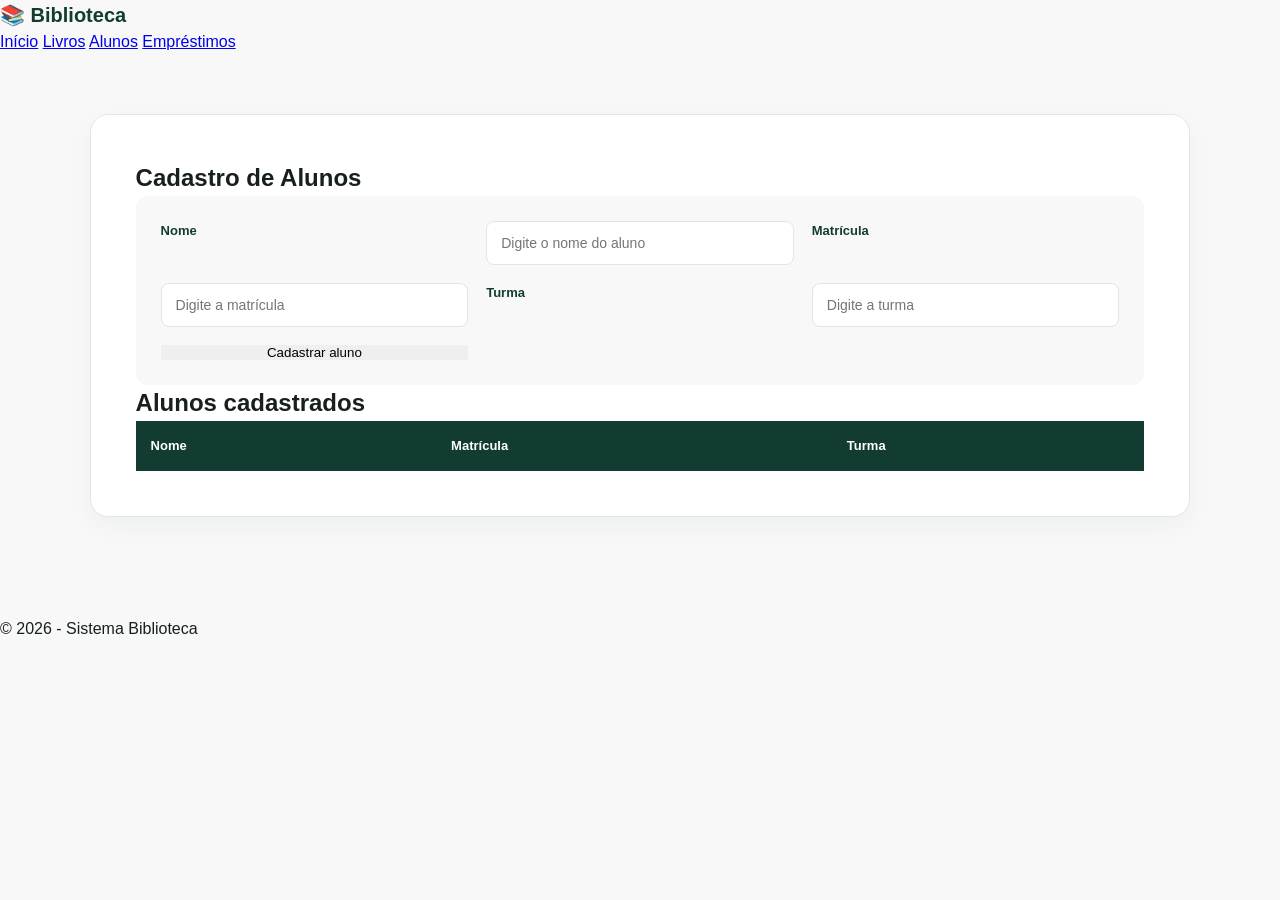
<file: pages/alunos.html>
<!DOCTYPE html>
<html lang="pt-BR">

<head>
<meta charset="UTF-8">
<meta name="viewport" content="width=device-width, initial-scale=1.0">

<title>Alunos - Biblioteca</title>

<link rel="stylesheet" href="../css/style.css">
</head>

<body>

<header>

<div class="logo">
📚 Biblioteca
</div>

<nav>
<a href="../index.html">Início</a>
<a href="livros.html">Livros</a>
<a href="alunos.html">Alunos</a>
<a href="emprestimos.html">Empréstimos</a>
</nav>

</header>

<main class="container">

<section class="page">

<h1>Cadastro de Alunos</h1>

<form class="form" id="formAluno">

<label for="nome">Nome</label>

<input
type="text"
id="nome"
placeholder="Digite o nome do aluno"
required
>

<label for="matricula">Matrícula</label>

<input
type="text"
id="matricula"
placeholder="Digite a matrícula"
required
>

<label for="turma">Turma</label>

<input
type="text"
id="turma"
placeholder="Digite a turma"
required
>

<button type="submit">
Cadastrar aluno
</button>

</form>

<h2>Alunos cadastrados</h2>

<table>

<thead>

<tr>
<th>Nome</th>
<th>Matrícula</th>
<th>Turma</th>
</tr>

</thead>

<tbody id="listaAlunos">

</tbody>

</table>

</section>

</main>

<footer>
<p>© 2026 - Sistema Biblioteca</p>
</footer>

<script src="../js/script.js"></script>

</body>
</html>
</file>
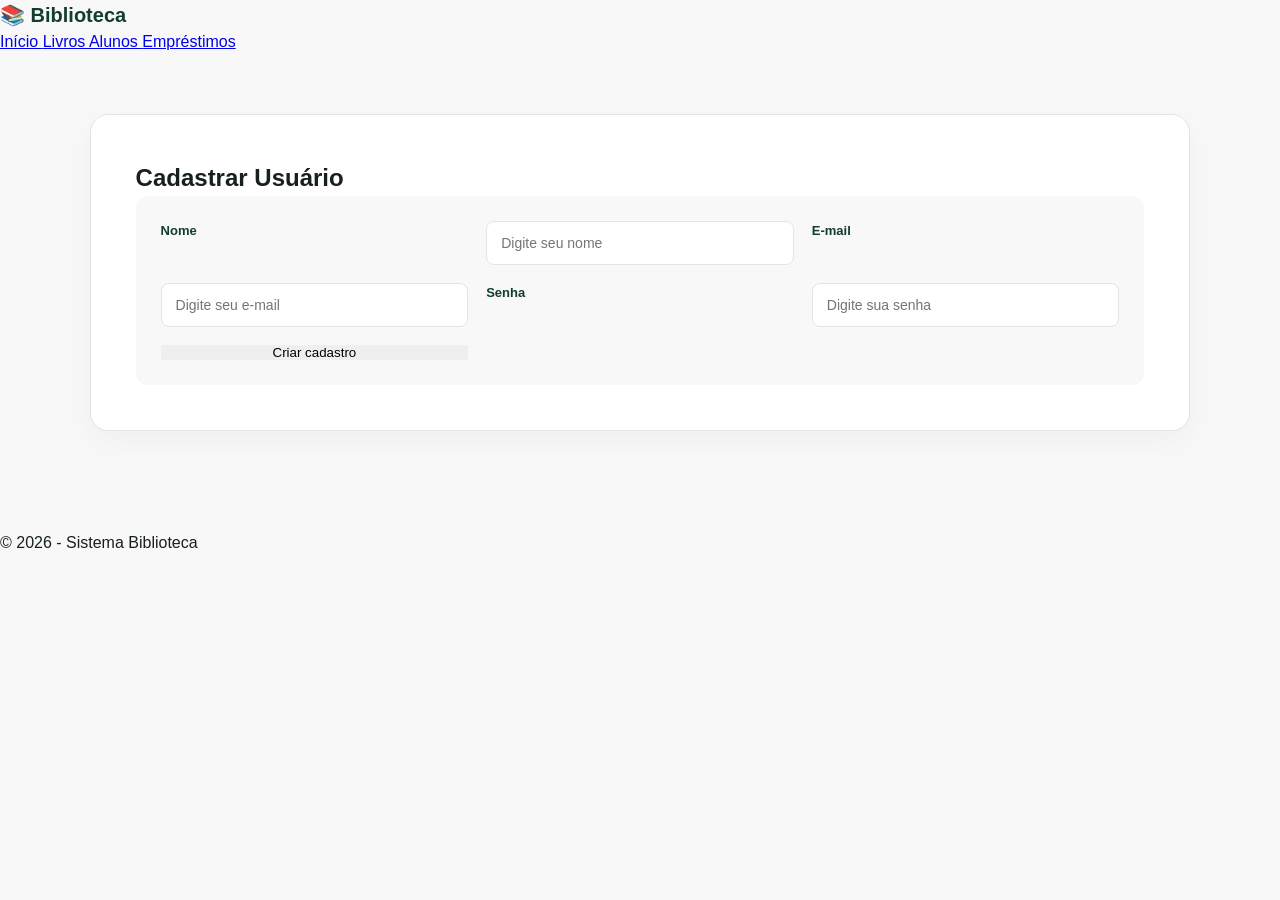
<file: pages/cadastro.html>
<!DOCTYPE html>
<html lang="pt-BR">

<head>

<meta charset="UTF-8">

<meta name="viewport"
content="width=device-width, initial-scale=1.0">

<title>Cadastro - Biblioteca</title>

<link rel="stylesheet"
href="../css/style.css">

</head>

<body>

<header>

<div class="logo">
📚 Biblioteca
</div>

<nav>

<a href="../index.html">
Início
</a>

<a href="livros.html">
Livros
</a>

<a href="alunos.html">
Alunos
</a>

<a href="emprestimos.html">
Empréstimos
</a>

</nav>

</header>

<main class="container">

<section class="page">

<h1>Cadastrar Usuário</h1>

<form class="form" id="formCadastro">

<label for="usuario">
Nome
</label>

<input
type="text"
id="usuario"
placeholder="Digite seu nome"
required
>

<label for="email">
E-mail
</label>

<input
type="email"
id="email"
placeholder="Digite seu e-mail"
required
>

<label for="senha">
Senha
</label>

<input
type="password"
id="senha"
placeholder="Digite sua senha"
required
>

<button type="submit">
Criar cadastro
</button>

</form>

</section>

</main>

<footer>

<p>
© 2026 - Sistema Biblioteca
</p>

</footer>

<script src="../js/script.js"></script>

</body>

</html>
</file>
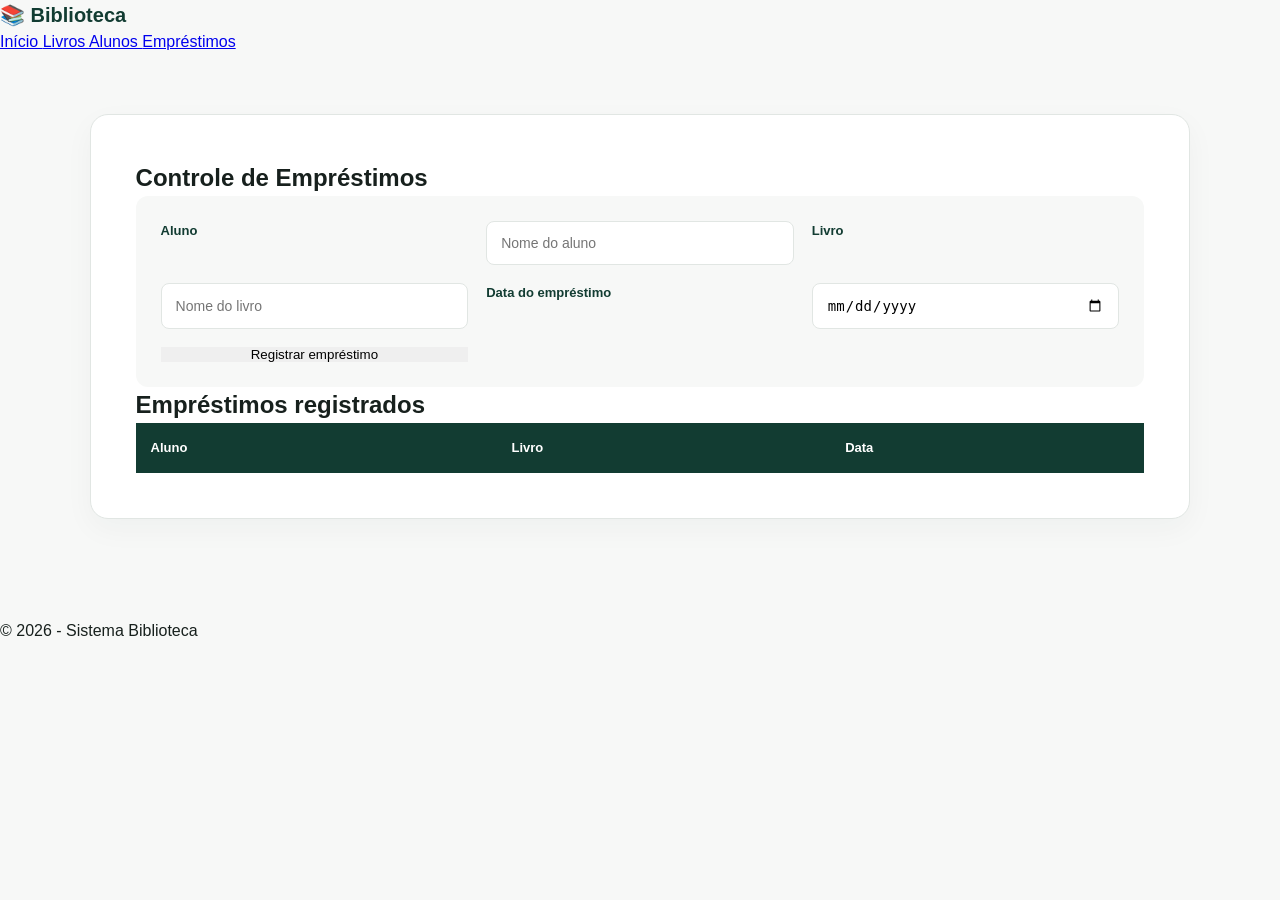
<file: pages/emprestimos.html>
<!DOCTYPE html>
<html lang="pt-BR">

<head>

<meta charset="UTF-8">

<meta name="viewport"
content="width=device-width, initial-scale=1.0">

<title>Empréstimos - Biblioteca</title>

<link rel="stylesheet"
href="../css/style.css">

</head>

<body>

<header>

<div class="logo">
📚 Biblioteca
</div>

<nav>

<a href="../index.html">
Início
</a>

<a href="livros.html">
Livros
</a>

<a href="alunos.html">
Alunos
</a>

<a href="emprestimos.html">
Empréstimos
</a>

</nav>

</header>

<main class="container">

<section class="page">

<h1>Controle de Empréstimos</h1>

<form class="form" id="formEmprestimo">

<label for="alunoEmprestimo">
Aluno
</label>

<input
type="text"
id="alunoEmprestimo"
placeholder="Nome do aluno"
required
>

<label for="livroEmprestimo">
Livro
</label>

<input
type="text"
id="livroEmprestimo"
placeholder="Nome do livro"
required
>

<label for="data">
Data do empréstimo
</label>

<input
type="date"
id="data"
required
>

<button type="submit">
Registrar empréstimo
</button>

</form>

<h2>Empréstimos registrados</h2>

<table>

<thead>

<tr>
<th>Aluno</th>
<th>Livro</th>
<th>Data</th>
</tr>

</thead>

<tbody id="listaEmprestimos">

</tbody>

</table>

</section>

</main>

<footer>

<p>
© 2026 - Sistema Biblioteca
</p>

</footer>

<script src="../js/script.js"></script>

</body>

</html>
</file>
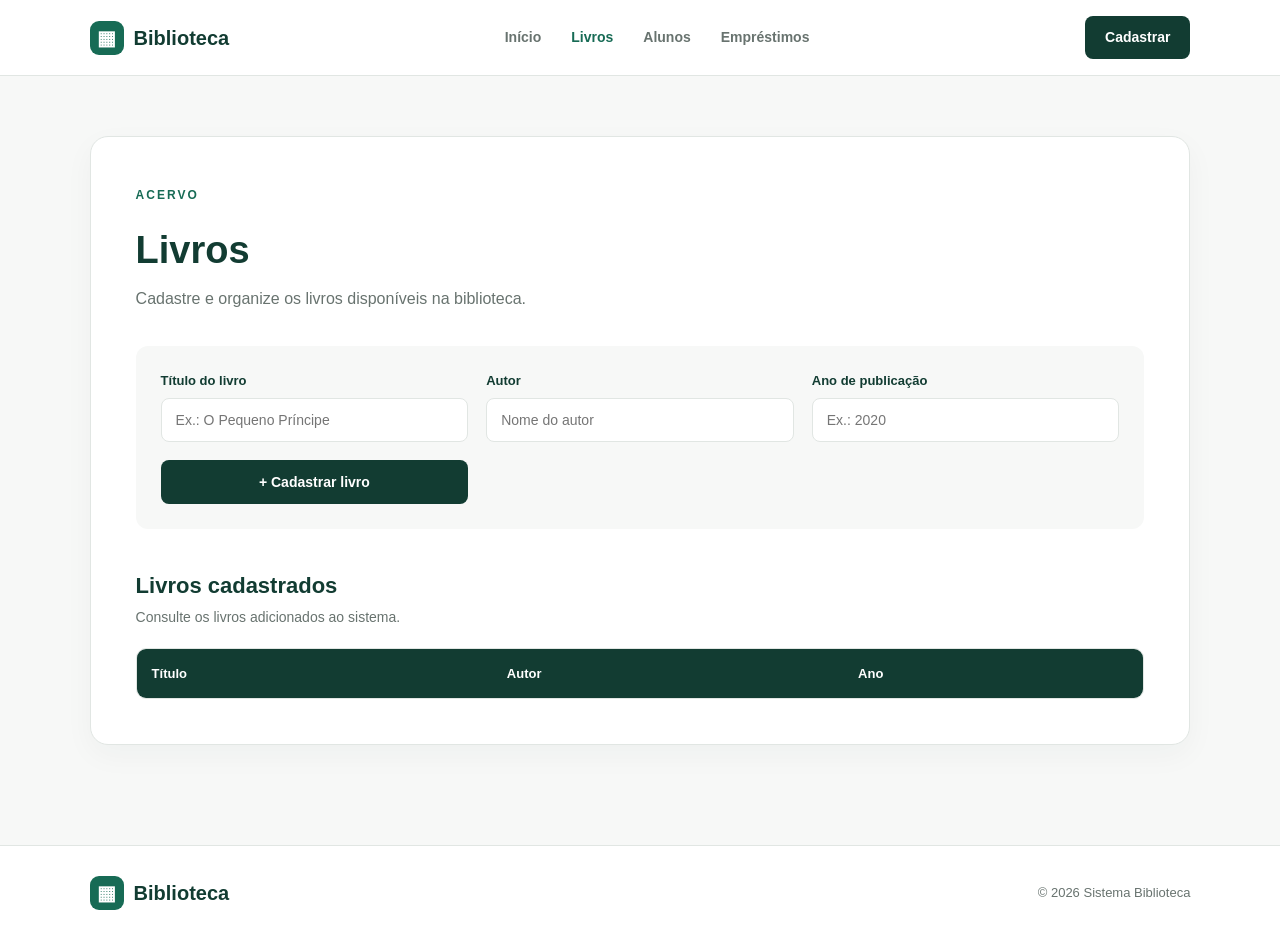
<file: pages/livros.html>
<!DOCTYPE html>
<html lang="pt-BR">

<head>

<meta charset="UTF-8">

<meta name="viewport"
content="width=device-width, initial-scale=1.0">

<title>Livros | Biblioteca</title>

<link rel="stylesheet" href="../css/style.css">

</head>

<body>

<header class="header">

<div class="logo">
<span class="logo-icon">▦</span>
<span>Biblioteca</span>
</div>

<nav class="nav">

<a href="../index.html">
Início
</a>

<a href="livros.html" class="active">
Livros
</a>

<a href="alunos.html">
Alunos
</a>

<a href="emprestimos.html">
Empréstimos
</a>

</nav>

<a href="cadastro.html" class="header-button">
Cadastrar
</a>

</header>


<main class="container">

<section class="page">

<div class="page-header">

<div>

<span class="eyebrow">
ACERVO
</span>

<h1>
Livros
</h1>

<p>
Cadastre e organize os livros
disponíveis na biblioteca.
</p>

</div>

</div>


<form class="form" id="formLivro">

<div class="form-group">

<label for="titulo">
Título do livro
</label>

<input
type="text"
id="titulo"
placeholder="Ex.: O Pequeno Príncipe"
required
>

</div>


<div class="form-group">

<label for="autor">
Autor
</label>

<input
type="text"
id="autor"
placeholder="Nome do autor"
required
>

</div>


<div class="form-group">

<label for="ano">
Ano de publicação
</label>

<input
type="number"
id="ano"
placeholder="Ex.: 2020"
required
>

</div>


<button type="submit" class="primary-button">
+ Cadastrar livro
</button>

</form>


<div class="table-container">

<div class="table-header">

<div>

<h2>
Livros cadastrados
</h2>

<p>
Consulte os livros adicionados ao sistema.
</p>

</div>

</div>


<div class="table-scroll">

<table>

<thead>

<tr>
<th>Título</th>
<th>Autor</th>
<th>Ano</th>
</tr>

</thead>

<tbody id="listaLivros">

</tbody>

</table>

</div>

</div>

</section>

</main>


<footer class="footer">

<div class="logo">

<span class="logo-icon">
▦
</span>

Biblioteca

</div>

<p>
© 2026 Sistema Biblioteca
</p>

</footer>


<script src="../js/script.js"></script>

</body>

</html>
</file>
<file: css/style.css>
* {
    margin: 0;
    padding: 0;
    box-sizing: border-box;
    }
    
    :root {
    --green-dark: #123c32;
    --green: #176b55;
    --green-light: #e8f2ef;
    --white: #ffffff;
    --background: #f7f8f7;
    --text: #17201d;
    --text-light: #68736f;
    --border: #e1e6e3;
    }
    
    body {
    font-family: Arial, Helvetica, sans-serif;
    background: var(--background);
    color: var(--text);
    line-height: 1.5;
    }
    
    /* =========================
    CABEÇALHO
    ========================= */
    
    .header {
    width: 100%;
    min-height: 76px;
    padding: 0 7%;
    display: flex;
    align-items: center;
    justify-content: space-between;
    background: var(--white);
    border-bottom: 1px solid var(--border);
    }
    
    .logo {
    display: flex;
    align-items: center;
    gap: 10px;
    font-size: 20px;
    font-weight: 700;
    color: var(--green-dark);
    }
    
    .logo-icon {
    width: 34px;
    height: 34px;
    display: flex;
    align-items: center;
    justify-content: center;
    border-radius: 9px;
    background: var(--green);
    color: white;
    font-size: 20px;
    }
    
    .nav {
    display: flex;
    align-items: center;
    gap: 30px;
    }
    
    .nav a {
    position: relative;
    color: var(--text-light);
    text-decoration: none;
    font-size: 14px;
    font-weight: 600;
    }
    
    .nav a:hover,
    .nav a.active {
    color: var(--green);
    }
    
    .header-button {
    padding: 11px 20px;
    border-radius: 8px;
    background: var(--green-dark);
    color: white;
    text-decoration: none;
    font-size: 14px;
    font-weight: 600;
    }
    
    .header-button:hover {
    background: var(--green);
    }
    
    /* =========================
    HERO
    ========================= */
    
    .hero {
    width: 86%;
    max-width: 1250px;
    margin: 70px auto 100px;
    display: grid;
    grid-template-columns: 1fr 1fr;
    gap: 70px;
    align-items: center;
    }
    
    .hero-content {
    max-width: 600px;
    }
    
    .eyebrow {
    display: inline-block;
    margin-bottom: 18px;
    color: var(--green);
    font-size: 12px;
    font-weight: 800;
    letter-spacing: 2px;
    }
    
    .hero h1 {
    margin-bottom: 25px;
    color: var(--green-dark);
    font-size: clamp(40px, 5vw, 64px);
    line-height: 1.05;
    letter-spacing: -2px;
    }
    
    .hero h1 span {
    color: var(--green);
    }
    
    .hero p {
    max-width: 520px;
    margin-bottom: 32px;
    color: var(--text-light);
    font-size: 18px;
    }
    
    .hero-buttons {
    display: flex;
    align-items: center;
    gap: 12px;
    }
    
    .primary-button,
    .secondary-button {
    padding: 14px 22px;
    border-radius: 8px;
    text-decoration: none;
    font-size: 14px;
    font-weight: 700;
    }
    
    .primary-button {
    background: var(--green-dark);
    color: white;
    }
    
    .primary-button:hover {
    background: var(--green);
    }
    
    .secondary-button {
    background: white;
    color: var(--green-dark);
    border: 1px solid var(--border);
    }
    
    .secondary-button:hover {
    border-color: var(--green);
    }
    
    /* =========================
    IMAGEM
    ========================= */
    
    .hero-image {
    position: relative;
    height: 480px;
    border-radius: 20px;
    overflow: hidden;
    }
    
    .hero-image img {
    width: 100%;
    height: 100%;
    object-fit: cover;
    display: block;
    }
    
    .image-card {
    position: absolute;
    left: 25px;
    bottom: 25px;
    padding: 18px 22px;
    display: flex;
    flex-direction: column;
    gap: 4px;
    background: rgba(255, 255, 255, 0.94);
    border-radius: 12px;
    }
    
    .image-card strong {
    color: var(--green-dark);
    }
    
    .image-card span {
    color: var(--text-light);
    font-size: 12px;
    }
    
    /* =========================
    FUNCIONALIDADES
    ========================= */
    
    .features {
    width: 86%;
    max-width: 1250px;
    margin: 0 auto 100px;
    }
    
    .section-heading {
    margin-bottom: 30px;
    }
    
    .section-heading > span {
    color: var(--green);
    font-size: 12px;
    font-weight: 800;
    letter-spacing: 2px;
    }
    
    .section-heading h2 {
    margin-top: 8px;
    color: var(--green-dark);
    font-size: 34px;
    }
    
    .cards {
    display: grid;
    grid-template-columns: repeat(3, 1fr);
    gap: 20px;
    }
    
    .feature-card {
    padding: 30px;
    background: white;
    border: 1px solid var(--border);
    border-radius: 14px;
    text-decoration: none;
    transition: 0.25s;
    }
    
    .feature-card:hover {
    transform: translateY(-5px);
    border-color: #b8cec6;
    box-shadow: 0 15px 35px rgba(18, 60, 50, 0.08);
    }
    
    .feature-icon {
    width: 46px;
    height: 46px;
    margin-bottom: 22px;
    display: flex;
    align-items: center;
    justify-content: center;
    border-radius: 10px;
    background: var(--green-light);
    color: var(--green);
    font-size: 21px;
    }
    
    .feature-card h3 {
    margin-bottom: 10px;
    color: var(--green-dark);
    font-size: 20px;
    }
    
    .feature-card p {
    margin-bottom: 25px;
    color: var(--text-light);
    font-size: 14px;
    }
    
    .card-link {
    color: var(--green);
    font-size: 13px;
    font-weight: 700;
    }
    
    /* =========================
    SOBRE
    ========================= */
    
    .about {
    width: 86%;
    max-width: 1250px;
    margin: 0 auto 100px;
    padding: 50px;
    display: flex;
    align-items: center;
    justify-content: space-between;
    background: var(--green-dark);
    border-radius: 18px;
    color: white;
    }
    
    .about .eyebrow {
    color: #a9cfc3;
    }
    
    .about h2 {
    max-width: 650px;
    margin-bottom: 15px;
    font-size: 34px;
    line-height: 1.15;
    }
    
    .about p {
    max-width: 600px;
    color: #bdd0ca;
    }
    
    .about-number {
    min-width: 150px;
    display: flex;
    flex-direction: column;
    align-items: flex-end;
    }
    
    .about-number strong {
    font-size: 70px;
    line-height: 1;
    }
    
    .about-number span {
    color: #bdd0ca;
    text-align: right;
    font-size: 13px;
    }
    
    /* =========================
    RODAPÉ
    ========================= */
    
    .footer {
    width: 100%;
    padding: 30px 7%;
    display: flex;
    align-items: center;
    justify-content: space-between;
    background: white;
    border-top: 1px solid var(--border);
    }
    
    .footer p {
    color: var(--text-light);
    font-size: 13px;
    }
    
    /* =========================
    PÁGINAS INTERNAS
    ========================= */
    
    .container {
    width: 86%;
    max-width: 1250px;
    margin: 0 auto;
    }
    
    .page {
    margin: 60px 0 100px;
    padding: 45px;
    background: white;
    border: 1px solid var(--border);
    border-radius: 18px;
    box-shadow: 0 10px 30px rgba(18, 60, 50, 0.04);
    }
    
    .page-header {
    margin-bottom: 35px;
    }
    
    .page-header h1 {
    margin-bottom: 8px;
    color: var(--green-dark);
    font-size: 38px;
    }
    
    .page-header p {
    color: var(--text-light);
    }
    
    /* =========================
    FORMULÁRIOS
    ========================= */
    
    .form {
    display: grid;
    grid-template-columns: repeat(3, 1fr);
    gap: 18px;
    padding: 25px;
    background: var(--background);
    border-radius: 12px;
    }
    
    .form-group {
    display: flex;
    flex-direction: column;
    gap: 7px;
    }
    
    .form label {
    color: var(--green-dark);
    font-size: 13px;
    font-weight: 700;
    }
    
    .form input,
    .form select {
    width: 100%;
    padding: 13px 14px;
    border: 1px solid var(--border);
    border-radius: 8px;
    background: white;
    outline: none;
    font-size: 14px;
    transition: 0.2s;
    }
    
    .form input:focus,
    .form select:focus {
    border-color: var(--green);
    box-shadow: 0 0 0 3px var(--green-light);
    }
    
    .form button {
    align-self: end;
    border: none;
    cursor: pointer;
    }
    
    /* =========================
    TABELAS
    ========================= */
    
    .table-container {
    margin-top: 40px;
    }
    
    .table-header {
    margin-bottom: 20px;
    }
    
    .table-header h2 {
    color: var(--green-dark);
    font-size: 22px;
    }
    
    .table-header p {
    margin-top: 5px;
    color: var(--text-light);
    font-size: 14px;
    }
    
    .table-scroll {
    overflow-x: auto;
    border: 1px solid var(--border);
    border-radius: 10px;
    }
    
    table {
    width: 100%;
    border-collapse: collapse;
    background: white;
    }
    
    th {
    padding: 15px;
    background: var(--green-dark);
    color: white;
    text-align: left;
    font-size: 13px;
    }
    
    td {
    padding: 15px;
    border-bottom: 1px solid var(--border);
    color: var(--text-light);
    font-size: 14px;
    }
    
    tbody tr:last-child td {
    border-bottom: none;
    }
    
    tbody tr:hover {
    background: var(--green-light);
    }
    
    /* =========================
    RESPONSIVIDADE
    ========================= */
    
    @media (max-width: 900px) {
    
    .header {
    height: auto;
    padding: 20px 6%;
    flex-wrap: wrap;
    gap: 18px;
    }
    
    .nav {
    order: 3;
    width: 100%;
    justify-content: center;
    gap: 20px;
    }
    
    .hero {
    grid-template-columns: 1fr;
    margin-top: 45px;
    gap: 40px;
    }
    
    .hero-image {
    height: 400px;
    }
    
    .cards {
    grid-template-columns: 1fr;
    }
    
    .about {
    flex-direction: column;
    align-items: flex-start;
    gap: 40px;
    }
    
    .about-number {
    align-items: flex-start;
    }
    
    .about-number span {
    text-align: left;
    }
    
    .form {
    grid-template-columns: 1fr;
    }
    
    .form button {
    width: 100%;
    }
    }
    
    @media (max-width: 600px) {
    
    .header {
    padding: 16px 5%;
    }
    
    .header-button {
    display: none;
    }
    
    .nav {
    gap: 14px;
    overflow-x: auto;
    justify-content: flex-start;
    }
    
    .nav a {
    white-space: nowrap;
    font-size: 13px;
    }
    
    .hero {
    width: 90%;
    margin-top: 35px;
    margin-bottom: 70px;
    }
    
    .hero h1 {
    font-size: 42px;
    letter-spacing: -1px;
    }
    
    .hero p {
    font-size: 16px;
    }
    
    .hero-buttons {
    flex-direction: column;
    align-items: stretch;
    }
    
    .primary-button,
    .secondary-button {
    text-align: center;
    }
    
    .hero-image {
    height: 330px;
    }
    
    .features,
    .about {
    width: 90%;
    }
    
    .section-heading h2 {
    font-size: 28px;
    }
    
    .about {
    padding: 30px;
    }
    
    .about h2 {
    font-size: 27px;
    }
    
    .footer {
    flex-direction: column;
    gap: 15px;
    }
    
    .page {
    padding: 20px;
    margin-top: 35px;
    border-radius: 12px;
    }
    
    .page-header h1 {
    font-size: 30px;
    }
    }
</file>
